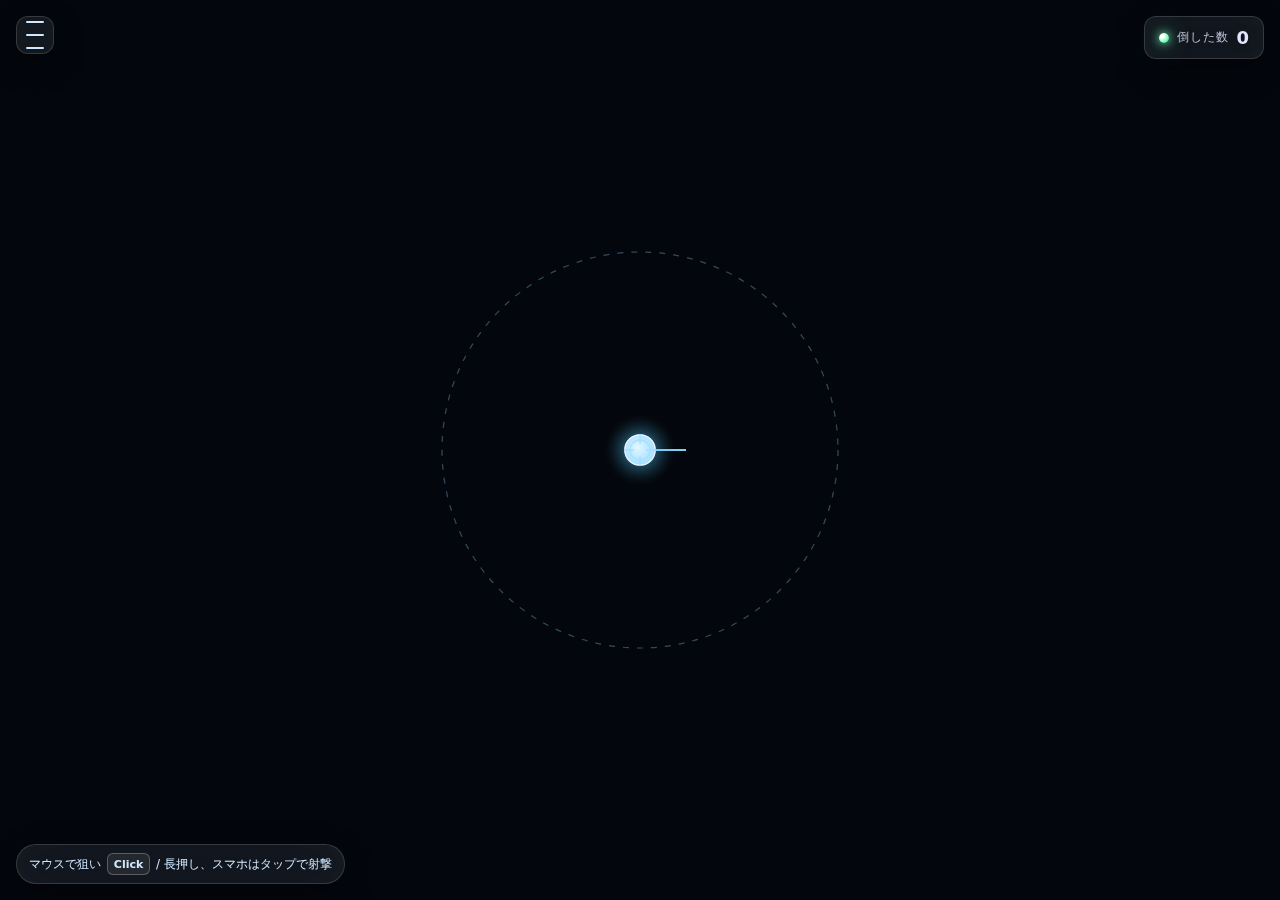
<file: index.html>
<!DOCTYPE html>
<html lang="ja">
<head>
<meta charset="utf-8" />
<meta name="viewport" content="width=device-width, initial-scale=1, viewport-fit=cover" />
<title>360度 全方位シューティング（機能追加版／マシン3対応）</title>
<style>
  /* =====================================================
     外観スタイル（元コード＋一部UI追加）
     - 背景、HUD、オーバーレイ、メニュー等
     - 見た目のみ。ゲームロジックには影響しない
     ===================================================== */
  :root{
    --bg-1:#070a12;
    --bg-2:#0b1222;
    --acc-1:#34d2ff;
    --acc-2:#7cffb7;
    --acc-3:#ff7ad9;
    --glass: rgba(255,255,255,.06);
    --glass-bd: rgba(255,255,255,.16);
    --shadow: 0 10px 30px rgba(0,0,0,.35), inset 0 0 40px rgba(255,255,255,.03);
  }
  * { box-sizing: border-box; }
  html, body {
    height: 100%;
    margin: 0;
    color: #dfe7ff;
    background: radial-gradient(1200px 800px at 70% 20%, #0f1a33 0%, #0b1222 40%, #070a12 100%);
    overflow: hidden;
    font-family: ui-sans-serif, system-ui, -apple-system, "Segoe UI", "Noto Sans JP", "Hiragino Kaku Gothic ProN", Meiryo, "Helvetica Neue", Arial, sans-serif;
  }

  /* 背景・パララックス格子（演出用。キャンバスとは別） */
  .bg-grid, .bg-stars {
    position: fixed;
    inset: 0;
    pointer-events: none;
    z-index: 0;
  }
  .bg-grid::before, .bg-grid::after{
    content: "";
    position: absolute;
    inset: -10%;
    background:
      radial-gradient(60vmax 60vmax at 50% 50%, rgba(52,210,255,.08), transparent 60%),
      repeating-linear-gradient( transparent 0 22px, rgba(255,255,255,.04) 22px 23px),
      repeating-linear-gradient(90deg, transparent 0 22px, rgba(255,255,255,.04) 22px 23px);
    filter: blur(0.3px) saturate(105%);
    transform: perspective(800px) rotateX(65deg) translateY(25%) scale(1.2);
    transform-origin: 50% 100%;
    animation: drift 18s linear infinite;
    opacity: .35;
  }
  .bg-grid::after{
    animation-direction: reverse;
    opacity: .18;
  }
  @keyframes drift {
    0% { transform: perspective(800px) rotateX(65deg) translateY(25%) scale(1.2) rotate(0deg);} 
    100% { transform: perspective(800px) rotateX(65deg) translateY(25%) scale(1.2) rotate(360deg);} 
  }

  .bg-stars::before {
    content:"";
    position:absolute; inset:-50%;
    background:
      radial-gradient(1px 1px at 10% 20%, rgba(255,255,255,.7) 50%, transparent 60%),
      radial-gradient(1px 1px at 30% 80%, rgba(255,255,255,.6) 50%, transparent 60%),
      radial-gradient(1px 1px at 80% 30%, rgba(255,255,255,.8) 50%, transparent 60%),
      radial-gradient(1px 1px at 60% 60%, rgba(255,255,255,.5) 50%, transparent 60%),
      radial-gradient(1px 1px at 90% 10%, rgba(255,255,255,.7) 50%, transparent 60%);
    opacity:.35;
    animation: twinkle 20s linear infinite;
  }
  @keyframes twinkle {
    from { transform: translate3d(0,0,0) }
    to { transform: translate3d(10%, -10%, 0) }
  }

  /* プレイ画面のキャンバス（ゲーム描画の主役） */
  canvas#game {
    position: fixed;
    inset: 0;
    width: 100%;
    height: 100%;
    display: block;
    cursor: none; /* 自前のクロスヘアを描くためデフォルトカーソルは隠す */
    z-index: 1;
  }

  /* 右上スコア（HUD） */
  .hud {
    position: fixed;
    right: max(16px, env(safe-area-inset-right));
    top: max(16px, env(safe-area-inset-top));
    z-index: 3;
    display: flex;
    gap: 8px;
    align-items: center;
    padding: 10px 14px;
    border-radius: 12px;
    background: var(--glass);
    border: 1px solid var(--glass-bd);
    box-shadow: var(--shadow);
    backdrop-filter: blur(8px) saturate(140%);
    -webkit-backdrop-filter: blur(8px) saturate(140%);
    user-select: none;
  }
  .hud .dot { width: 10px; height: 10px; border-radius: 50%; background: radial-gradient(circle at 30% 30%, #fff 0 20%, #7cffb7 60%, #00b894 100%); box-shadow: 0 0 10px #7cffb7, 0 0 22px #34ffa7aa; }
  .hud .label { font-size: 12px; letter-spacing: .08em; opacity: .8; }
  .hud .score { font-weight: 800; font-size: 18px; text-shadow: 0 2px 8px rgba(0,0,0,.35); }

  /* 左上：ハンバーガーメニュー（ポーズ兼設定） */
  .menu-btn {
    position: fixed;
    left: max(16px, env(safe-area-inset-left));
    top: max(16px, env(safe-area-inset-top));
    z-index: 4;
    width: 38px; height: 38px;
    border-radius: 12px;
    background: var(--glass);
    border: 1px solid var(--glass-bd);
    box-shadow: var(--shadow);
    display: grid; place-items:center;
    cursor: pointer;
    backdrop-filter: blur(8px) saturate(140%);
    -webkit-backdrop-filter: blur(8px) saturate(140%);
  }
  .menu-btn .bar{ width: 18px; height: 2px; background:#cfe7ff; border-radius: 2px; box-shadow: 0 1px 4px rgba(0,0,0,.25); }
  .menu-btn .bar + .bar{ margin-top: 4px; }

  /* 中央オーバーレイ（ゲームオーバー時） */
  #overlay { position: fixed; inset: 0; display: grid; place-items: center; z-index: 5; background: radial-gradient(60vmax 60vmax at 50% 50%, rgba(0,0,0,.35), rgba(0,0,0,.65)); transition: opacity .3s ease, visibility .3s ease; }
  #overlay.hidden { opacity: 0; visibility: hidden; }
  #overlay .panel {
    width: min(90vw, 560px);
    padding: 28px 24px 22px;
    border-radius: 16px;
    background: linear-gradient(180deg, rgba(255,255,255,.08), rgba(255,255,255,.03));
    border: 1px solid rgba(255,255,255,.2);
    box-shadow: var(--shadow);
    backdrop-filter: blur(10px) saturate(140%);
    -webkit-backdrop-filter: blur(10px) saturate(140%);
    text-align: center;
  }
  .panel h1 { margin: 0 0 10px; font-size: clamp(28px, 6vw, 44px); letter-spacing: .08em; background: linear-gradient(90deg, var(--acc-1), var(--acc-2), var(--acc-3)); -webkit-background-clip: text; background-clip: text; color: transparent; text-shadow: 0 0 30px rgba(52,210,255,.35); }
  .panel .final { margin: 6px 0 14px; font-size: clamp(16px, 3.5vw, 20px); opacity: .9; }
  .panel .tips { margin: 10px 0 0; font-size: 12px; opacity: .7; letter-spacing: .04em; }
  .panel .row { display: flex; gap:10px; justify-content: center; align-items: center; }
  .panel .btn { margin-top: 6px; appearance: none; border: 0; border-radius: 12px; padding: 12px 18px; font-weight: 800; letter-spacing: .06em; color: #0a1426; background: linear-gradient(180deg, #7cffb7, #34ffa7); box-shadow: 0 10px 24px rgba(52,255,167,.25), inset 0 -2px 0 rgba(0,0,0,.15); cursor: pointer; transition: transform .06s ease, filter .2s ease; }
  .panel .btn:hover { filter: saturate(120%) brightness(1.05); }
  .panel .btn:active { transform: translateY(1px) scale(.99); }

  /* 左下ヒントピル（操作説明） */
  .help-pill { position: fixed; left: max(16px, env(safe-area-inset-left)); bottom: max(16px, env(safe-area-inset-bottom)); z-index: 2; padding: 8px 12px; font-size: 12px; border-radius: 999px; color: #cfe7ff; background: var(--glass); border: 1px solid var(--glass-bd); box-shadow: var(--shadow); backdrop-filter: blur(6px) saturate(140%); -webkit-backdrop-filter: blur(6px) saturate(140%); user-select: none; }
  .kbd { display: inline-grid; place-items:center; padding: 0 6px; min-width: 22px; height: 22px; border-radius: 6px; border: 1px solid rgba(255,255,255,.25); background: rgba(255,255,255,.08); margin: 0 2px; font-weight: 700; font-size: 11px; }
  @media (max-width: 640px){ .help-pill { display: none; } }

  /* ==== メニューダイアログ（スクロール可能。設定項目が増えても対応） ==== */
  #menuOverlay { position: fixed; inset: 0; display: grid; place-items: center; z-index: 6; background: radial-gradient(60vmax 60vmax at 50% 50%, rgba(0,0,0,.45), rgba(0,0,0,.7)); transition: opacity .25s ease, visibility .25s ease; }
  #menuOverlay.hidden { opacity: 0; visibility: hidden; }
  .menu-panel { width: min(92vw, 620px); max-height: min(80vh, 620px); overflow-y: auto; padding: 18px; border-radius: 16px; background: linear-gradient(180deg, rgba(255,255,255,.1), rgba(255,255,255,.04)); border: 1px solid rgba(255,255,255,.25); box-shadow: var(--shadow); backdrop-filter: blur(12px) saturate(140%); -webkit-backdrop-filter: blur(12px) saturate(140%); }
  .menu-title { margin: 4px 8px 14px; font-weight: 800; letter-spacing: .08em; font-size: 18px; opacity: .9; }
  .menu-section { padding: 12px; margin: 8px 0 12px; border-radius: 12px; background: rgba(0,0,0,.16); border: 1px solid rgba(255,255,255,.12); }
  .menu-row { display:flex; align-items:center; gap:10px; padding: 8px 0; }
  .menu-radio { width: 18px; height: 18px; border-radius: 50%; border: 2px solid #bfe3ff; display: grid; place-items:center; }
  .menu-radio .dot { width: 10px; height: 10px; border-radius: 50%; background: #bfe3ff; opacity: 0; transition: opacity .15s ease; }
  .menu-radio.active .dot { opacity: 1; }
  .menu-btn-lg { appearance: none; border: 0; border-radius: 12px; padding: 10px 14px; font-weight: 800; letter-spacing: .04em; color: #0a1426; background: linear-gradient(180deg, #7cffb7, #34ffa7); box-shadow: 0 10px 24px rgba(52,255,167,.25), inset 0 -2px 0 rgba(0,0,0,.15); cursor: pointer; }
</style>
</head>
<body>
  <!-- 背景（装飾レイヤ。入力不可） -->
  <div class="bg-grid"></div>
  <div class="bg-stars"></div>

  <!-- ゲームキャンバス（すべてのゲーム描画はここに行う） -->
  <canvas id="game" aria-label="360度シューティング"></canvas>

  <!-- 右上スコア表示（HUD） -->
  <div class="hud" aria-live="polite" aria-atomic="true">
    <div class="dot" aria-hidden="true"></div>
    <div class="label">倒した数</div>
    <div class="score" id="score">0</div>
  </div>

  <!-- 左上：メニューボタン（ポーズ/設定の入口） -->
  <button id="menuBtn" class="menu-btn" aria-label="メニューを開く" title="メニューを開く">
    <div class="bar"></div>
    <div class="bar"></div>
    <div class="bar"></div>
  </button>

  <!-- 左下：操作ヒント（選択したマシンに応じて文言を切替） -->
  <div class="help-pill">
    <span id="helpText">マウスで狙い <span class="kbd">Click</span> / 長押し、スマホはタップで射撃</span>
  </div>

  <!-- ゲームオーバー時のオーバーレイ（スコア表示と再スタート） -->
  <div id="overlay" class="hidden" role="dialog" aria-modal="true">
    <div class="panel">
      <h1 id="ov-title">GAME OVER</h1>
      <div class="final">倒した数 <strong id="finalScore">0</strong></div>
      <div class="row">
        <button class="btn" id="restartBtn">もう一度あそぶ</button>
      </div>
      <div class="tips">ヒント: 敵を3機倒すごとに敵のスピードが上がります。スペースまたはクリックでも再開できます。</div>
    </div>
  </div>

  <!-- メニューオーバーレイ（一時停止中にのみ表示。BGMは継続、SFXはミュート） -->
  <div id="menuOverlay" class="hidden" role="dialog" aria-modal="true" aria-labelledby="menuTitle">
    <div class="menu-panel">
      <div id="menuTitle" class="menu-title">メニュー</div>

      <!-- マシン切り替え（操作方式を2種→3種から選択） -->
      <div class="menu-section">
        <div class="menu-title">マシンの切り替え</div>
        <!-- ラジオ風のUI（現在選択を可視化） -->
        <div class="menu-row" data-machine="1" id="rowMachine1">
          <div class="menu-radio" id="radio1"><div class="dot"></div></div>
          <div>
            <div><strong>マシン1</strong>：マウスで狙い、クリック/長押しで射撃</div>
            <small>スマホはタップで射撃。通常の操作方法</small>
          </div>
        </div>
        <div class="menu-row" data-machine="2" id="rowMachine2">
          <div class="menu-radio" id="radio2"><div class="dot"></div></div>
          <div>
            <div><strong>マシン2</strong>：左右キーで向きを回転、常時自動連射</div>
            <small>左右長押しで 1秒=360° 回転（あとで調整可）</small>
          </div>
        </div>
        <!-- BEGIN MACHINE3_HTML -->
        <div class="menu-row" data-machine="3" id="rowMachine3">
          <div class="menu-radio" id="radio3"><div class="dot"></div></div>
          <div>
            <div><strong>マシン3</strong>：自動で時計回りに回転し、常時自動連射</div>
            <small>Space/Enterを押している間は回転と射撃が停止。離すと“溜め”に応じて最初の1発が最大3倍・弾速は最大0.5倍まで低下</small>
          </div>
        </div>
        <!-- END MACHINE3_HTML -->
        <div style="display:flex; gap:10px; margin-top:10px;">
          <button class="menu-btn-lg" id="toggleMachineBtn">マシンの切り替え</button>
        </div>
      </div>

      <!-- その他操作 -->
      <div class="menu-section">
        <div class="menu-title">その他</div>
        <div style="display:flex; gap:10px; flex-wrap:wrap;">
          <button class="menu-btn-lg" id="resetBtn">リセット</button>
          <button class="menu-btn-lg" id="closeMenuBtn">閉じる</button>
        </div>
        <small style="opacity:.75; display:block; margin-top:10px;">※ メニュー表示中は敵や弾は停止します（BGMは流れ続け、SEはミュートされます）。
          メニュー項目が増えた場合はこのパネル内をスクロールできます。
        </small>
      </div>
    </div>
  </div>

<script>
(async () => {
  /* =====================================================
     設定ファイル(config.json)の読み込み
     - 外部JSONで数値を上書き可能（同一オリジン想定）
     - 失敗時は下記デフォルト値のまま（警告ログのみ）
     - 単位メモ：速度はpx/秒、角速度はrad/秒
     ===================================================== */
  let config = {
    killsForSpeedUp: 3,     // 3撃破ごとに敵速度が段階上昇
    baseEnemySpeed: 42,     // 敵の基礎移動速度（遅め）
    speedStep: 0.18,        // 段階ごとの増分倍率（+18%）
    fireRate: 9.5,          // 連射レート（発/秒）
    spawnInterval: 0.9,     // 敵出現の平均間隔（秒）
    bulletSpeed: 900,       // 弾速（px/秒）
    machine2TurnSpeedDegPerSec: 360 /* マシン2の回転速度（deg/s）*/
  };
  try {
    const resp = await fetch("config.json", { cache: "no-store" });
    if (resp.ok) Object.assign(config, await resp.json());
  } catch (e) { console.warn("config.json の読み込みに失敗したためデフォルトを使用します", e); }

  /* ===== BEGIN MACHINE3_FLAGS =====
     既存互換維持のため既定はOFF。trueでメニューに表示され選択可能に */
  const enableMachine3 = true; // ← 試すときは true にしてください
  const MACHINE3_PARAMS = {
    maxChargeSec: 3,     // チャージ最大時間（秒）
    maxRadiusMul: 3,     // 弾半径の最大倍率（×3）
    minSpeedMul: 0.5     // 最大チャージ時の弾速倍率（×0.5）
  };
  /* ===== END MACHINE3_FLAGS ===== */

  /* =====================================================
     キャンバス基本セットアップ（高DPI対応）
     - CSSサイズ(W,H)に対し、実ピクセル(canvas.width/height)をDPR倍
     - setTransform(DPR,…)で座標系をCSSピクセルに揃える
     ===================================================== */
  const canvas = document.getElementById('game');
  const ctx = canvas.getContext('2d', { alpha: false });
  let DPR = Math.min(window.devicePixelRatio || 1, 2); // 過剰負荷回避のため上限2
  let W = 0, H = 0, CX = 0, CY = 0;                    // 画面幅/高さ、中心座標
  function resize() {
    DPR = Math.min(window.devicePixelRatio || 1, 2);
    W = canvas.clientWidth;
    H = canvas.clientHeight;
    canvas.width  = Math.round(W * DPR);
    canvas.height = Math.round(H * DPR);
    ctx.setTransform(DPR, 0, 0, DPR, 0, 0);
    CX = W / 2;
    CY = H / 2;
  }
  addEventListener('resize', resize, { passive: true });
  resize();

  /* =====================================================
     ゲーム状態（進行/難易度/スコア）
     - lastTime: rAFから受け取る時刻msを秒差分に変換する基準
     ===================================================== */
  const state = {
    running: true,      // 予約フラグ（現状は未使用）
    paused: false,      // メニュー表示中はtrue（時間停止）
    over: false,        // ゲームオーバー中フラグ
    score: 0,           // 撃破数（＝スコア）
    killsForSpeedUp: config.killsForSpeedUp,
    baseEnemySpeed: config.baseEnemySpeed,
    speedStep: config.speedStep,
    lastTime: 0,        // 直前フレームのタイムスタンプ
  };

  // 射撃とスポーンのテンポ（秒単位）
  const FIRE_RATE = config.fireRate;            // 連射回数（発/秒）
  const FIRE_INTERVAL = 1 / FIRE_RATE;         // 1発ごとの間隔（秒）
  let spawnInterval = config.spawnInterval;    // 敵スポーン間隔（平均値）

  /* =====================================================
     マシン定義（操作方式のモード）
     - currentMachine: 1=ポインタ照準, 2=左右回転+自動連射, 3=自動回転+自動連射（停止可）
     - UIのヒント文はapplyMachineUI()で同期
     ===================================================== */
  let currentMachine = 1; // 初期はマシン1（従来操作）
  const helpTextEl = document.getElementById('helpText');
  function applyMachineUI(){
    // ラジオ表示のON/OFF
    radio1.classList.toggle('active', currentMachine === 1);
    radio2.classList.toggle('active', currentMachine === 2);
    if (radio3) radio3.classList.toggle('active', enableMachine3 && currentMachine === 3);
    // 画面左下のヒント文言
    if (currentMachine === 1){
      helpTextEl.innerHTML = 'マウスで狙い <span class="kbd">Click</span> / 長押し、スマホはタップで射撃';
    } else if (currentMachine === 2){
      helpTextEl.textContent = '左右キーで向きを回転、弾は常時自動連射';
    } else if (enableMachine3 && currentMachine === 3){
      helpTextEl.textContent = '自動回転・自動連射。Space/Enterで一時停止、離すと溜め1発';
    }
  }

  /* =====================================================
     プレイヤー／入力
     - プレイヤーは常に画面中心（CX,CY）。半径rは当たり判定用
     ===================================================== */
  const player = { x: () => CX, y: () => CY, r: 14, pulse: 0 };

  /* マシン1用：ポインタ（angle()は中心→ポインタの向き[rad]） */
  const pointer = { x: CX, y: CY, down: false, visible: true, angle(){ return Math.atan2(this.y - CY, this.x - CX); } };
  canvas.addEventListener('pointermove', (e) => {
    const rect = canvas.getBoundingClientRect();
    pointer.x = e.clientX - rect.left;
    pointer.y = e.clientY - rect.top;
  }, { passive: true });

  /* マシン2用：左右キーで加減算する角度（右向きを0radとする） */
  let m2Angle = 0;
  let keyLeft = false, keyRight = false;
  const turnSpeed = (config.machine2TurnSpeedDegPerSec || 360) * Math.PI / 180; // deg/s → rad/s

  /* 入力（共通） */
  let isHolding = false;      // マシン1の射撃ボタン押下状態
  let fireCooldown = 0;       // 次弾までの残り秒数（<=0で発射）

  canvas.addEventListener('pointerdown', (e) => {
    if (state.paused) return; // メニュー中は入力無効
    e.preventDefault(); ensureAudio();
    if (currentMachine === 1){ isHolding = true; pointer.down = true; shoot(); } // 即1発
  }, { passive: false });
  addEventListener('pointerup', () => { if (currentMachine === 1){ isHolding = false; pointer.down = false; } }, { passive: true });
  addEventListener('blur', () => { isHolding = false; pointer.down = false; keyLeft=false; keyRight=false; m3Stopped=false; });

  addEventListener('keydown', (e) => {
    if (e.repeat) return;        // 長押しの連続発火は無視
    if (e.code === 'Escape') { toggleMenu(); return; } // Escでメニュー切替
    if (state.paused) return;    // メニュー中は操作無効
    if (e.code === 'Space') {
      // マシン1のみ、スペースで押しっぱなし射撃
      if (currentMachine === 1){ e.preventDefault(); ensureAudio(); isHolding = true; }
    } else if (currentMachine === 2) {
      // マシン2：左右回転
      if (e.code === 'ArrowLeft')  keyLeft  = true;
      if (e.code === 'ArrowRight') keyRight = true;
    }
  });
  addEventListener('keyup', (e) => {
    if (e.code === 'Space') { if (currentMachine === 1) isHolding = false; }
    if (e.code === 'ArrowLeft')  keyLeft  = false;
    if (e.code === 'ArrowRight') keyRight = false;
  });

  /* =====================================================
     エンティティ（ゲーム内オブジェクト）
     - bullets: 弾
     - enemies: 敵
     - particles: 演出用パーティクル（当たり判定なし）
     ===================================================== */
  const bullets = [];
  const enemies = [];
  const particles = [];

  /* =====================================================
     音（WebAudio｜SFX + BGM）
     - ensureAudio(): 初回操作時にAudioContextを開始
     - SFX（効果音）はsfxGainに接続。BGMはbgmGainに接続
     - メニュー中はSFXをミュート、BGMは流し続ける
     ===================================================== */
  let audioCtx = null, sfxGain = null, bgmGain = null, bgmOscs = [];
  function ensureAudio(){
    if (!audioCtx) {
      const AC = window.AudioContext || window.webkitAudioContext;
      audioCtx = new AC();
      // マスターゲイン（SFX/BGMを別ゲインに流し込む）
      sfxGain = audioCtx.createGain(); sfxGain.gain.value = 1.0; sfxGain.connect(audioCtx.destination);
      bgmGain = audioCtx.createGain(); bgmGain.gain.value = 0.08; bgmGain.connect(audioCtx.destination);
      startBGM();
    }
    if (audioCtx.state === 'suspended') audioCtx.resume();
  }
  function startBGM(){
    if (!audioCtx || bgmOscs.length) return;
    // 軽量BGM（2つのオシレータで持続音を鳴らすだけ）
    const o1 = audioCtx.createOscillator(); o1.type = 'sine';  o1.frequency.value = 220;
    const o2 = audioCtx.createOscillator(); o2.type = 'triangle'; o2.frequency.value = 330;
    o1.connect(bgmGain); o2.connect(bgmGain);
    o1.start(); o2.start();
    bgmOscs.push(o1,o2);
  }
  function setSFXMuted(muted){ if (sfxGain) sfxGain.gain.value = muted ? 0 : 1.0; }

  // 効果音用の簡易エンベロープ（立ち上げ→減衰）
  function env(duration=0.15, gain=0.08){
    if (!audioCtx) return null;
    const g = audioCtx.createGain();
    g.gain.value = 0; g.connect(sfxGain);
    const t = audioCtx.currentTime;
    g.gain.linearRampToValueAtTime(gain, t + 0.005);
    g.gain.exponentialRampToValueAtTime(0.0001, t + duration);
    return { g, t };
  }
  function playShot(){
    if (!audioCtx) return;
    const e = env(0.12, 0.06); if (!e) return; const { g, t } = e;
    const o = audioCtx.createOscillator();
    o.type = 'triangle'; o.frequency.setValueAtTime(520, t); o.frequency.exponentialRampToValueAtTime(880, t + 0.05);
    o.connect(g); o.start(t); o.stop(t + 0.12);
  }
  function playExplosion(){
    if (!audioCtx) return;
    const e = env(0.35, 0.14); if (!e) return; const { g, t } = e;
    // ノイズバッファを生成→ローパスで“爆発っぽさ”
    const buffer = audioCtx.createBuffer(1, audioCtx.sampleRate * 0.35, audioCtx.sampleRate);
    const data = buffer.getChannelData(0);
    for (let i = 0; i < data.length; i++) data[i] = (Math.random()*2-1) * (1 - i / data.length);
    const s = audioCtx.createBufferSource();
    const bp = audioCtx.createBiquadFilter(); bp.type = 'lowpass'; bp.frequency.setValueAtTime(1800, t);
    s.buffer = buffer; s.connect(bp); bp.connect(g);
    s.start(t); s.stop(t + 0.35);
  }

  /* =====================================================
     ユーティリティ（乱数/クランプ）
     ===================================================== */
  const rand = (a,b) => Math.random()*(b-a)+a;
  const clamp = (v,min,max) => Math.max(min, Math.min(max, v));

  /* =====================================================
     マシン3：状態・入力（Space/Enterで停止し、離すと溜め1発）
     ===================================================== */
  let m3Angle = 0;          // マシン3の向き（rad）
  let m3Stopped = false;    // 停止ボタン（Space/Enter）押下中
  let m3ChargeSec = 0;      // 停止中に蓄積するチャージ時間（上限3s）

  // マシン3: Space/Enterで停止／離すと再開＋チャージショット
  addEventListener('keydown', (e) => {
    if (!enableMachine3) return;
    if (state.paused || state.over) return;
    if (currentMachine !== 3) return;
    if (e.code === 'Space' || e.code === 'Enter'){
      m3Stopped = true; e.preventDefault();
    }
  });
  addEventListener('keyup', (e) => {
    if (!enableMachine3) return;
    if (currentMachine !== 3) return;
    if (e.code === 'Space' || e.code === 'Enter'){
      if (m3ChargeSec > 0) fireChargedShotNow();
      m3Stopped = false;
      m3ChargeSec = 0;
    }
  });

  // チャージショット即時発射（離した瞬間に1発だけ）
  function fireChargedShotNow(){
    const a = getAimAngle();
    const f = Math.min(1, m3ChargeSec / MACHINE3_PARAMS.maxChargeSec);
    const radiusMul = 1 + (MACHINE3_PARAMS.maxRadiusMul - 1) * f;   // 1→3
    const speedMul  = 1 - (1 - MACHINE3_PARAMS.minSpeedMul) * f;    // 1→0.5
    shootCustom(a, radiusMul, speedMul);
    muzzleFlash(a);
    // 直後の通常連射の間隔を整える
    fireCooldown = FIRE_INTERVAL;
  }

  // 角度と倍率を指定して弾を生成（既存shoot()は変更しない）
  function shootCustom(angleRad, radiusMul=1, speedMul=1){
    const speed = config.bulletSpeed * speedMul;
    const rBase = 3.2 * radiusMul;
    const x0 = CX + Math.cos(angleRad) * (player.r + 2);
    const y0 = CY + Math.sin(angleRad) * (player.r + 2);
    bullets.push({
      x: x0, y: y0,
      vx: Math.cos(angleRad) * speed,
      vy: Math.sin(angleRad) * speed,
      life: 1.1,
      r: rBase,
      hue: rand(160, 220)
    });
    playShot();
  }

  /* =====================================================
     現在の照準角度（ラジアン）を取得
     - マシン1: pointer.angle()
     - マシン2: m2Angle
     - マシン3: m3Angle
     ===================================================== */
  function getAimAngle(){
    if (currentMachine === 1) return pointer.angle();
    if (currentMachine === 2) return m2Angle;
    if (enableMachine3 && currentMachine === 3) return m3Angle;
    // フォールバック
    return m2Angle;
  }

  /* =====================================================
     射撃
     - shoot(): 現在方向へ弾を1発生成（弾は寿命/lifeでフェード）
     - マシン1: 押しっぱなしで連射（isHolding）
     - マシン2: 常時自動連射（autoHold=true）
     - マシン3: 常時自動連射、Space/Enter押下中は停止
     ===================================================== */
  function shoot(){
    if (state.over) return;
    const a = getAimAngle();
    const speed = config.bulletSpeed;
    const r = player.r + 2;
    bullets.push({ x: CX + Math.cos(a) * r, y: CY + Math.sin(a) * r, vx: Math.cos(a) * speed, vy: Math.sin(a) * speed, life: 1.1, r: 3.2, hue: rand(160, 220) });
    playShot();
  }
  function muzzleFlash(a){
    // 見た目の“発射感”を出す小パーティクル（ゲーム性には影響しない）
    const count = 10;
    for (let i = 0; i < count; i++){
      const sp = rand(120, 240);
      particles.push({ x: CX + Math.cos(a) * (player.r+2), y: CY + Math.sin(a) * (player.r+2), vx: Math.cos(a + rand(-0.25, 0.25)) * sp, vy: Math.sin(a + rand(-0.25, 0.25)) * sp, life: rand(0.08, .16), r: rand(1, 2.2), color: `hsla(${rand(150,210)}, 90%, 65%, 1)`, fade: rand(2.5, 4.5) });
    }
  }

  /* =====================================================
     敵生成（外周から中心へ）
     - 位置: 画面外周のランダム角度
     - 速度: スコアに応じて段階的に上昇
     ===================================================== */
  let spawnTimer = 0;
  function spawnEnemy() {
    const angle = rand(0, Math.PI*2);
    const margin = 60;
    const radius = Math.max(W, H) * 0.55 + margin;
    const ex = CX + Math.cos(angle) * radius;
    const ey = CY + Math.sin(angle) * radius;

    // 難易度段階（3撃破ごとに+speedStep）
    const level = Math.floor(state.score / state.killsForSpeedUp);
    const speed = state.baseEnemySpeed * (1 + level * state.speedStep);

    // 中心への単位ベクトルに速度を掛ける
    const dx = CX - ex, dy = CY - ey; const len = Math.hypot(dx, dy) || 1;
    const vx = (dx / len) * speed; const vy = (dy / len) * speed;

    const er = rand(11, 16);
    enemies.push({ x: ex, y: ey, vx, vy, r: er, hue: rand(330, 360), hit: false });
  }

  /* =====================================================
     スコア／オーバーレイ（ゲームオーバー）
     ===================================================== */
  const scoreEl = document.getElementById('score');
  function addScore(n=1){ state.score += n; scoreEl.textContent = state.score; }

  const overlay = document.getElementById('overlay');
  const finalScoreEl = document.getElementById('finalScore');
  const restartBtn = document.getElementById('restartBtn');
  restartBtn.addEventListener('click', () => restart());

  function gameOver(){
    if (state.over) return;
    state.over = true; overlay.classList.remove('hidden'); finalScoreEl.textContent = state.score;
  }
  function restart(){
    bullets.length = 0; enemies.length = 0; particles.length = 0;
    state.score = 0; scoreEl.textContent = '0'; spawnTimer = 0; state.over = false; overlay.classList.add('hidden');
  }

  /* =====================================================
     メニュー制御（一時停止）
     - openMenu(): state.paused=true, SFXミュート, メニュー表示
     - closeMenu(): state.paused=false, SFX解除, メニュー非表示
     ===================================================== */
  const menuBtn = document.getElementById('menuBtn');
  const menuOverlay = document.getElementById('menuOverlay');
  const closeMenuBtn = document.getElementById('closeMenuBtn');
  const toggleMachineBtn = document.getElementById('toggleMachineBtn');
  const resetBtn = document.getElementById('resetBtn');
  const rowMachine1 = document.getElementById('rowMachine1');
  const rowMachine2 = document.getElementById('rowMachine2');
  const rowMachine3 = document.getElementById('rowMachine3');
  const radio1 = document.getElementById('radio1');
  const radio2 = document.getElementById('radio2');
  const radio3 = document.getElementById('radio3');

  function openMenu(){ state.paused = true; menuOverlay.classList.remove('hidden'); setSFXMuted(true); }
  function closeMenu(){ menuOverlay.classList.add('hidden'); state.paused = false; setSFXMuted(false); }
  function toggleMenu(){ menuOverlay.classList.contains('hidden') ? openMenu() : closeMenu(); }

  menuBtn.addEventListener('click', openMenu);
  closeMenuBtn.addEventListener('click', closeMenu);

  // ラジオ風UI（任意の行をクリックで切り替え）
  rowMachine1.addEventListener('click', () => { currentMachine = 1; applyMachineUI(); });
  rowMachine2.addEventListener('click', () => { currentMachine = 2; applyMachineUI(); });
  // マシン3はフラグON時のみ選択可能
  if (!enableMachine3 && rowMachine3) rowMachine3.style.display = 'none';
  if (enableMachine3 && rowMachine3){
    rowMachine3.addEventListener('click', () => { currentMachine = 3; applyMachineUI(); });
  }
  // ボタンでトグル（従来通り1⇄2）
  toggleMachineBtn.addEventListener('click', () => { currentMachine = (currentMachine === 1 ? 2 : 1); applyMachineUI(); });

  applyMachineUI(); // 初期表示を反映

  /* =====================================================
     メインループ
     - requestAnimationFrameで毎フレーム呼ばれる
     - dt: 前フレームとの差（秒）。スパイク対策で上限0.033s
     - ポーズ中はupdateをスキップし、描画のみ実施
     ===================================================== */
  function loop(t){
    if (!state.lastTime) state.lastTime = t;
    let dt = Math.min((t - state.lastTime) / 1000, 0.033); // フレーム時間(秒)
    state.lastTime = t;

    if (!state.paused) {
      update(dt);
    } else {
      // 停止中は実質 dt=0 と同等、描画だけ行う（BGMは継続）
      dt = 0;
    }
    render(dt);

    requestAnimationFrame(loop);
  }
  requestAnimationFrame(loop);

  /* =====================================================
     更新処理（ゲームロジックの核）
     - 入力→射撃→スポーン→移動→衝突→パーティクル→鼓動
     - 配列は逆順ループで安全にsplice削除
     ===================================================== */
  function update(dt){
    // マシン2：左右キーで向きを回転（角速度はturnSpeed[rad/s]）
    if (currentMachine === 2){
      if (keyLeft)  m2Angle -= turnSpeed * dt; 
      if (keyRight) m2Angle += turnSpeed * dt;
    }
    // マシン3：自動で時計回り。停止中はチャージを蓄積
    if (enableMachine3 && currentMachine === 3){
      if (!m3Stopped){
        m3Angle += turnSpeed * dt;        // 時計回り（右向きを正）
      } else {
        m3ChargeSec = Math.min(MACHINE3_PARAMS.maxChargeSec, m3ChargeSec + dt);
      }
    }

    // 射撃レート
    // 置換前: const autoHold = (currentMachine === 2);
    const autoHold = (currentMachine === 2) || (enableMachine3 && currentMachine === 3 && !m3Stopped);
    const holding = (!state.over && (autoHold || isHolding));
    if (holding){
      fireCooldown -= dt;
      if (fireCooldown <= 0){
        const a = getAimAngle();
        shoot();
        muzzleFlash(a);
        fireCooldown = FIRE_INTERVAL;
      }
    }

    // 敵スポーン
    if (!state.over){
      spawnTimer -= dt;
      if (spawnTimer <= 0){
        spawnEnemy();
        spawnTimer = rand(spawnInterval * .85, spawnInterval * 1.15);
      }
    }

    // 弾
    for (let i = bullets.length-1; i>=0; i--){
      const b = bullets[i];
      b.x += b.vx * dt; b.y += b.vy * dt; b.life -= dt * 0.9;
      if (b.x < -40 || b.x > W+40 || b.y < -40 || b.y > H+40 || b.life<=0) bullets.splice(i,1);
    }

    // 敵（プレイヤー衝突）
    for (let i = enemies.length-1; i>=0; i--){
      const e = enemies[i]; e.x += e.vx * dt; e.y += e.vy * dt;
      const dxp = e.x - CX, dyp = e.y - CY; const d2p = dxp*dxp + dyp*dyp; const rr = (e.r + player.r) * (e.r + player.r);
      if (d2p <= rr){ explode(CX, CY, 200); gameOver(); break; }
    }

    // 弾×敵の衝突
    for (let i = enemies.length-1; i>=0; i--){
      const e = enemies[i];
      for (let j = bullets.length-1; j>=0; j--){
        const b = bullets[j];
        const dx = e.x - b.x, dy = e.y - b.y;
        if (dx*dx + dy*dy <= (e.r + b.r) * (e.r + b.r)){
          explode(e.x, e.y, e.hue); enemies.splice(i,1); bullets.splice(j,1); addScore(1); break;
        }
      }
    }

    // パーティクル
    for (let i=particles.length-1; i>=0; i--){
      const p = particles[i];
      p.x += p.vx * dt; p.y += p.vy * dt; p.vx *= 0.985; p.vy *= 0.985; p.life -= dt * p.fade; if (p.life <= 0) particles.splice(i,1);
    }

    // 中央タレットの鼓動アニメ
    player.pulse += dt * 2.6;
  }

  /* =====================================================
     爆発エフェクト（演出専用）
     ===================================================== */
  function explode(x, y, baseHue=0){
    playExplosion();
    const n = 28;
    for (let i=0;i<n;i++){
      const a = rand(0, Math.PI*2); const sp = rand(60, 260);
      particles.push({ x, y, vx: Math.cos(a)*sp, vy: Math.sin(a)*sp, life: rand(0.4, 0.9), r: rand(1.2, 2.8), color: `hsla(${baseHue + rand(-10, 10)}, 90%, ${rand(55, 70)}%, 1)`, fade: rand(1.4, 2.4) });
    }
  }

  /* =====================================================
     描画
     - 背景の残像→弾/敵のグロー→パーティクル→プレイヤー→照準
     ===================================================== */
  function render(dt){
    // 背景の半透明塗り（残像表現）
    ctx.fillStyle = 'rgba(5,8,14,0.35)';
    ctx.fillRect(0,0,W,H);

    // ガイドリング（中心意識を高めるUI）
    ctx.save(); ctx.translate(CX, CY); const ringR = Math.min(W, H) * 0.22; ctx.globalAlpha = 0.14; ctx.strokeStyle = '#9ad7ff'; ctx.lineWidth = 1.2; ctx.setLineDash([6, 8]); ctx.beginPath(); ctx.arc(0, 0, ringR, 0, Math.PI*2); ctx.stroke(); ctx.setLineDash([]); ctx.globalAlpha = 1; ctx.restore();

    // 弾（ネオングロー＋コア）
    ctx.save(); ctx.globalCompositeOperation = 'lighter';
    for (const b of bullets){ const grad = ctx.createRadialGradient(b.x, b.y, 0, b.x, b.y, 18); grad.addColorStop(0, `hsla(${b.hue},100%,75%,${clamp(b.life,0,1)})`); grad.addColorStop(1, 'rgba(0,0,0,0)'); ctx.fillStyle = grad; ctx.beginPath(); ctx.arc(b.x, b.y, 18, 0, Math.PI*2); ctx.fill(); ctx.fillStyle = `hsla(${b.hue},100%,80%,.95)`; ctx.beginPath(); ctx.arc(b.x, b.y, b.r, 0, Math.PI*2); ctx.fill(); }
    ctx.restore();

    // 敵（外周のグロー＋ボディ）
    ctx.save();
    for (const e of enemies){ const g = ctx.createRadialGradient(e.x, e.y, 0, e.x, e.y, e.r*2.2); g.addColorStop(0, `hsla(${e.hue}, 90%, 65%, .9)`); g.addColorStop(1, 'rgba(0,0,0,0)'); ctx.fillStyle = g; ctx.beginPath(); ctx.arc(e.x, e.y, e.r*2.2, 0, Math.PI*2); ctx.fill(); ctx.lineWidth = 2; ctx.strokeStyle = `hsla(${e.hue}, 100%, 70%, .9)`; ctx.fillStyle = `rgba(10,12,18,.9)`; ctx.beginPath(); ctx.arc(e.x, e.y, e.r, 0, Math.PI*2); ctx.fill(); ctx.stroke(); }
    ctx.restore();

    // パーティクル（発光粒）
    ctx.save(); ctx.globalCompositeOperation = 'lighter';
    for (const p of particles){ ctx.globalAlpha = clamp(p.life, 0, 1); ctx.fillStyle = p.color; ctx.beginPath(); ctx.arc(p.x, p.y, p.r, 0, Math.PI*2); ctx.fill(); }
    ctx.restore();

    // プレイヤー（中心のタレット＋照準ライン）
    ctx.save(); const px = CX, py = CY; const pulseR = player.r + Math.sin(player.pulse)*1.2; const gg = ctx.createRadialGradient(px, py, 0, px, py, 38); gg.addColorStop(0, 'rgba(80,200,255,.55)'); gg.addColorStop(1, 'rgba(0,0,0,0)'); ctx.fillStyle = gg; ctx.beginPath(); ctx.arc(px, py, 38, 0, Math.PI*2); ctx.fill(); const bodyGrad = ctx.createRadialGradient(px-3, py-3, 0, px, py, pulseR+10); bodyGrad.addColorStop(0, '#e6f6ff'); bodyGrad.addColorStop(1, '#7fd6ff'); ctx.fillStyle = bodyGrad; ctx.strokeStyle = 'rgba(255,255,255,.85)'; ctx.lineWidth = 1.2; ctx.beginPath(); ctx.arc(px, py, pulseR, 0, Math.PI*2); ctx.fill(); ctx.stroke();
    // 照準ライン（マシン毎に向きを変更）
    const a = getAimAngle(); ctx.strokeStyle = 'rgba(130,220,255,.85)'; ctx.lineWidth = 2; ctx.beginPath(); ctx.moveTo(px + Math.cos(a)* (player.r+1), py + Math.sin(a)*(player.r+1)); ctx.lineTo(px + Math.cos(a)* 46, py + Math.sin(a)* 46); ctx.stroke(); ctx.restore();

    // カスタムクロスヘア（マシン1のみ表示＝ポインタが有効なとき）
    if (currentMachine === 1 && pointer.visible){ ctx.save(); ctx.translate(pointer.x, pointer.y); ctx.globalAlpha = 0.9; ctx.strokeStyle = 'rgba(160,220,255,.9)'; ctx.lineWidth = 1.4; ctx.beginPath(); ctx.arc(0, 0, 10, 0, Math.PI*2); ctx.stroke(); ctx.beginPath(); ctx.moveTo(-16, 0); ctx.lineTo(-6, 0); ctx.moveTo(16, 0);  ctx.lineTo(6, 0); ctx.moveTo(0, -16); ctx.lineTo(0, -6); ctx.moveTo(0, 16);  ctx.lineTo(0, 6); ctx.stroke(); ctx.restore(); }
  }

  /* =====================================================
     オーバーレイ操作（クリックで再開）
     ===================================================== */
  overlay.addEventListener('click', () => { if (state.over) restart(); });
})();
</script>
</body>
</html>
</file>
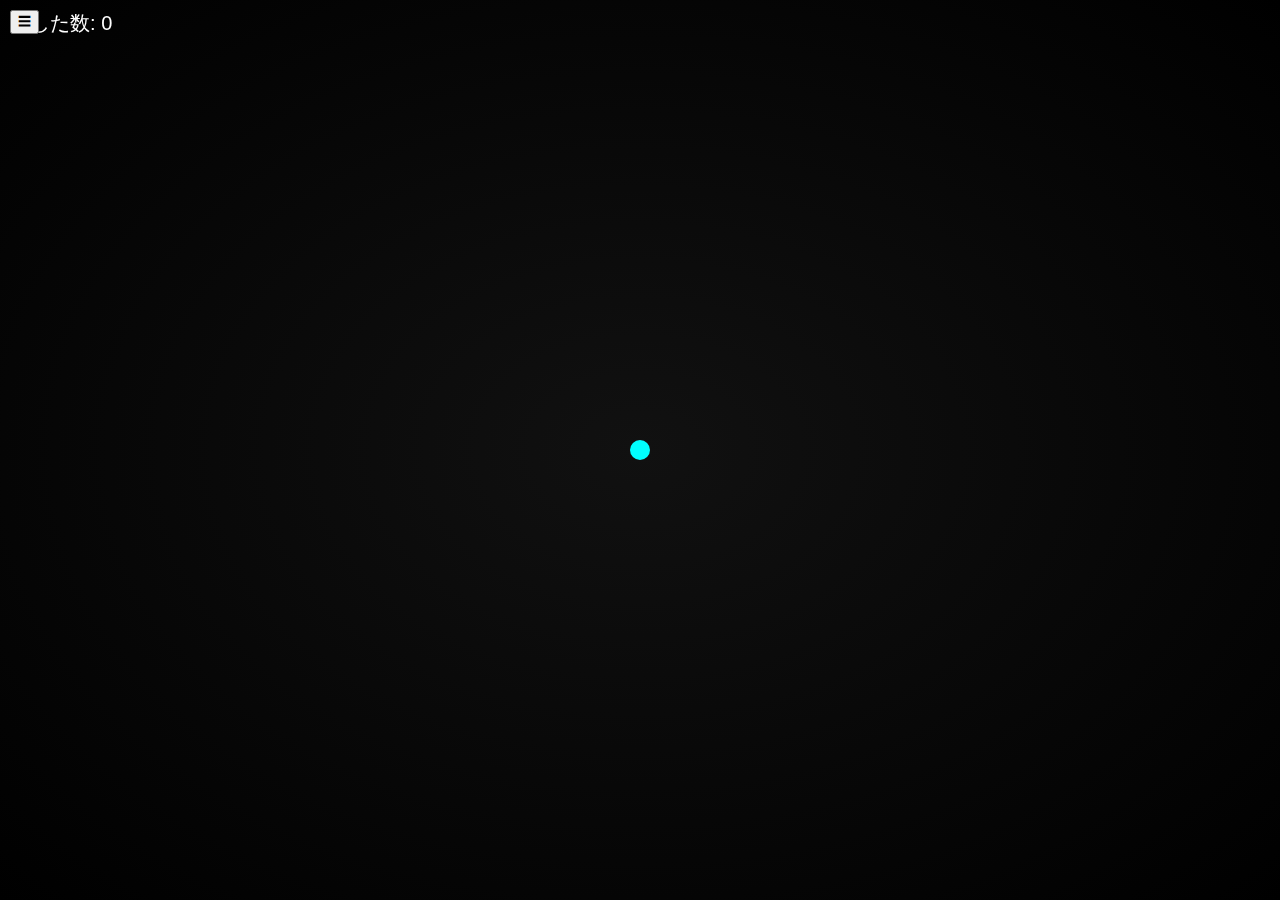
<file: myGame/index.html>
<!DOCTYPE html>
<html lang="ja">
<head>
  <meta charset="utf-8" />
  <meta name="viewport" content="width=device-width, initial-scale=1" />
  <title>360度全方位シューティング</title>
  <link rel="stylesheet" href="css/style.css" />
</head>
<body>
  <canvas id="game"></canvas>
  <div id="hud">倒した数: <span id="score">0</span></div>
  <div id="overlay" class="hidden">
    <button id="restartBtn">リスタート</button>
  </div>

  <!-- ゲーム起動用 -->
  <script type="module" src="js/main.js"></script>
</body>
</html>
</file>
<file: myGame/css/style.css>
/*
  style.css
  -------------------------------------
  呼び出し元: index.html
  役割: ゲーム画面の基本スタイル(HUD, Overlayなど)
  依存関係: 特になし
*/
body {
    margin: 0;
    background: black;
    color: white;
    font-family: sans-serif;
    overflow: hidden;
  }
  
  #game {
    display: block;
    width: 100vw;
    height: 100vh;
    background: radial-gradient(ellipse at center, #111 0%, #000 100%);
  }
  
  #hud {
    position: absolute;
    top: 10px;
    left: 10px;
    font-size: 20px;
  }
  
  #overlay {
    position: absolute;
    inset: 0;
    display: flex;
    justify-content: center;
    align-items: center;
    background: rgba(0,0,0,0.6);
  }
  
  #overlay.hidden {
    display: none;
  }
</file>
